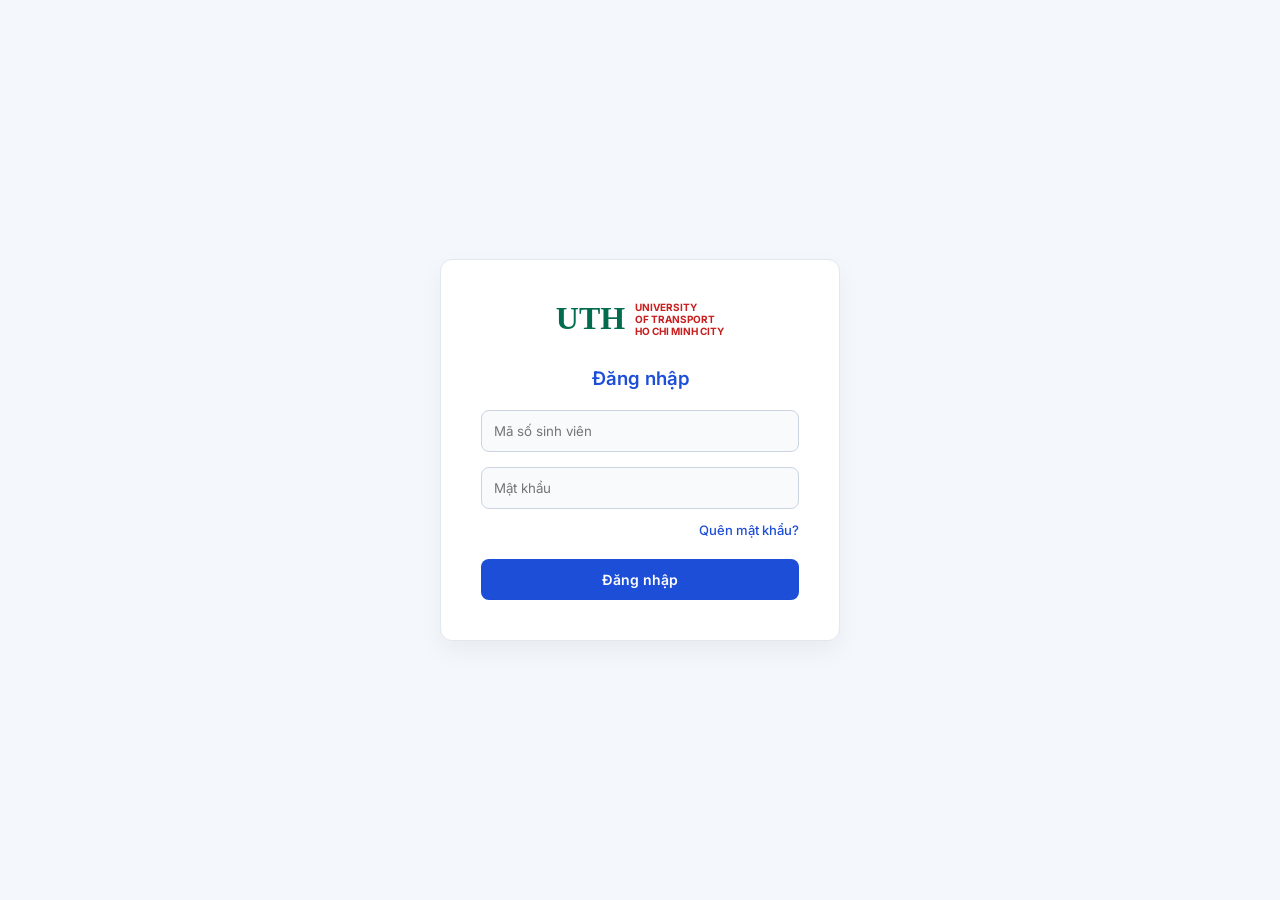
<file: index.html>
<!DOCTYPE html>
<html lang="vi">
<head>
  <meta charset="UTF-8" />
  <meta name="viewport" content="width=device-width, initial-scale=1.0" />
  <title>UTH Smart Parking Dashboard</title>
  <link rel="stylesheet" href="css/style.css" />
  <link href="https://fonts.googleapis.com/css2?family=Inter:wght@400;500;600;700;800&display=swap" rel="stylesheet" />
  <script src="js/script.js" defer></script>
</head>
<body>

  <div id="auth-section" class="auth-wrapper">
    <div id="login-box" class="auth-box">
      <div class="logo-title">
        <span class="uth-green">UTH</span>
        <span class="uth-red">UNIVERSITY<br>OF TRANSPORT<br>HO CHI MINH CITY</span>
      </div>
      <h3>Đăng nhập</h3>
      <div class="input-group">
        <input type="text" id="studentId" placeholder="Mã số sinh viên" />
        <input type="password" id="password" placeholder="Mật khẩu" />
      </div>
      <div class="forgot-pwd-container">
        <span class="forgot-link" onclick="showForgotPassword()">Quên mật khẩu?</span>
      </div>
      <button class="btn-primary" onclick="login()">Đăng nhập</button>
    </div>

    <div id="forgot-password-box" class="auth-box hidden">
      <div class="logo-title">🚗 Khôi phục mật khẩu</div>
      <div id="forgot-step-1" class="forgot-step active">
        <p class="step-desc">Nhập số điện thoại đã đăng ký để nhận mã OTP.</p>
        <div class="input-group">
          <input type="tel" id="phoneNumber" placeholder="Nhập số điện thoại" />
        </div>
        <button class="btn-primary" onclick="sendOTP()">Gửi mã xác nhận</button>
      </div>
      <div id="forgot-step-2" class="forgot-step hidden">
        <p class="step-desc">Mã xác minh (OTP) đã được gửi đến thiết bị của bạn.</p>
        <div class="input-group">
          <input type="text" id="otpCode" placeholder="Mã OTP (Test: 123456)" maxlength="6" />
        </div>
        <button class="btn-primary" onclick="verifyOTP()">Xác nhận mã</button>
      </div>
      <div id="forgot-step-3" class="forgot-step hidden">
        <p class="step-desc">Tạo mật khẩu mới cho tài khoản.</p>
        <div class="input-group">
          <input type="password" id="newPassword" placeholder="Mật khẩu mới" />
          <input type="password" id="confirmPassword" placeholder="Xác nhận mật khẩu mới" />
        </div>
        <button class="btn-primary" onclick="resetPassword()">Đổi mật khẩu</button>
      </div>
      <button class="btn-secondary mt-15" onclick="showLogin()">← Quay lại</button>
    </div>
  </div>

  <div id="dashboard-section" class="dashboard-wrapper hidden">
    
    <aside class="sidebar">
      <div class="sidebar-logo">
        <span class="uth-green">UTH</span>
        <span class="uth-red">UNIVERSITY<br>OF TRANSPORT<br>HO CHI MINH CITY</span>
      </div>
      <nav class="sidebar-nav">
        <a href="#" class="nav-item active" onclick="navigate('home', this)">
          <svg width="18" height="18" viewBox="0 0 24 24" fill="none" stroke="currentColor" stroke-width="2" stroke-linecap="round" stroke-linejoin="round"><path d="M3 9l9-7 9 7v11a2 2 0 0 1-2 2H5a2 2 0 0 1-2-2z"></path><polyline points="9 22 9 12 15 12 15 22"></polyline></svg>
          Trang chủ
        </a>
        <a href="#" class="nav-item" onclick="navigate('traffic', this)">
          <svg width="18" height="18" viewBox="0 0 24 24" fill="none" stroke="currentColor" stroke-width="2" stroke-linecap="round" stroke-linejoin="round"><path d="M10.29 3.86L1.82 18a2 2 0 0 0 1.71 3h16.94a2 2 0 0 0 1.71-3L13.71 3.86a2 2 0 0 0-3.42 0z"></path><line x1="12" y1="9" x2="12" y2="13"></line><line x1="12" y1="17" x2="12.01" y2="17"></line></svg>
          Cao điểm
        </a>
        <a href="#" class="nav-item" onclick="showParkingModal()">
          <svg width="18" height="18" viewBox="0 0 24 24" fill="none" stroke="currentColor" stroke-width="2" stroke-linecap="round" stroke-linejoin="round"><rect x="3" y="3" width="18" height="18" rx="2" ry="2"></rect><path d="M9 17V7h4a3 3 0 0 1 0 6H9"></path></svg>
          Bãi xe
        </a>
        <a href="#" class="nav-item" onclick="navigate('alt', this)">
          <svg width="18" height="18" viewBox="0 0 24 24" fill="none" stroke="currentColor" stroke-width="2" stroke-linecap="round" stroke-linejoin="round"><path d="M21 10c0 7-9 13-9 13s-9-6-9-13a9 9 0 0 1 18 0z"></path><circle cx="12" cy="10" r="3"></circle></svg>
          Bãi thay thế
        </a>
        
        <!-- ================= MỤC PHẢN HỒI Ý KIẾN TRONG Ô ĐỎ ================= -->
        <a href="https://docs.google.com/forms/d/e/1FAIpQLSfx7YX1sPyhCxaGO6K4AVlu1ZFULS69qXXh3UWXNvWEJdsU-Q/viewform" target="_blank" class="nav-item">
          <svg width="18" height="18" viewBox="0 0 24 24" fill="none" stroke="currentColor" stroke-width="2" stroke-linecap="round" stroke-linejoin="round"><path d="M21 15a2 2 0 0 1-2 2H7l-4 4V5a2 2 0 0 1 2-2h14a2 2 0 0 1 2 2z"></path></svg>
          Phản hồi ý kiến
        </a>
        <!-- =================================================================== -->
        
      </nav>
      <div class="sidebar-footer">
        <button class="btn-logout" onclick="logout()">Đăng xuất</button>
      </div>
    </aside>

    <main class="main-content">
      <div class="header-status">
        <h2 class="page-title" id="page-title">Dashboard</h2>
        <div class="status-indicator" id="main-status">
          <span class="dot green"></span> <span id="status-text">Thông thoáng - Có thể gửi xe</span>
        </div>
      </div>

      <div id="map-view" class="chart-box">
        <div class="chart-title">Biểu đồ khuôn viên</div>
        <div class="canvas-wrapper" style="text-align: center; padding: 5px;">
          
          <img src="images/parking_alt.jpg" alt="Biểu đồ khuôn viên" style="width: 100%; max-width: 100%; height: auto; border-radius: 6px; display: block; margin: 0 auto;" />
          
          <canvas id="map" width="750" height="850" style="display: none;"></canvas>
          <div id="tooltip" class="tooltip"></div>
          
        </div>
      </div>

      <div id="alt-view" class="chart-box hidden alt-container">
        <div class="alt-detail-card">
          <h2 class="alt-title">KHÔNG GỬI ĐƯỢC XE THÌ SAO?</h2>
          
          <div class="alt-warning">
            <span class="red-dot"></span> Vượt quá giới hạn! Hiện chỉ còn gợi ý gửi xe ngoài trường.
          </div>
          
          <button class="btn-green-outline">Xem gợi ý thay thế</button>
          
          <img src="images/parking_alt.jpg" alt="Bãi xe ngoài trường" class="alt-detail-img" onerror="this.src='https://via.placeholder.com/400x250/115e59/ffffff?text=24/5/3+Vo+Oanh'"/>
          
          <div class="alt-info-text">
            <p><strong>1. Địa điểm gửi xe ngoài trường:</strong><br>Địa chỉ: 24/5/3 Đường Võ Oanh, Phường 25, Quận Bình Thạnh, TP.HCM</p>
            <p><strong>2. Đề xuất di chuyển</strong> bằng phương tiện công cộng: xe Bus, xe công nghệ,...</p>
          </div>
          
          <button class="btn-green-solid" onclick="backToHome()">← Quay lại trang chính</button>
        </div>
      </div>
    </main>
  </div>

  <div id="parking-modal" class="modal hidden">
    <div class="modal-box">
      <span class="close-button" onclick="closeParkingModal()">×</span>
      <h3>Tương tác bãi xe</h3>
      <div class="controls">
        <div class="form-group">
          <label>Chọn bãi xe:</label>
          <select id="parking-lot">
            <option value="">Không chọn</option>
            <option value="lot1">Sân trường (Khu A)</option>
            <option value="lot2">Nhà xe 1 (Cổng 1)</option>
            <option value="lot3">Nhà xe 2 (Cổng 2)</option>
            <option value="lot4">Khu vực C</option>
          </select>
        </div>
        <div class="form-group">
          <label>Thời gian dự kiến đến:</label>
          <input type="datetime-local" id="arrival-time" />
        </div>
        <div class="form-group">
          <label>Biển số xe:</label>
          <input type="text" id="plate-number" placeholder="VD: 59A-123.45" />
        </div>
        <div class="modal-actions">
          <button class="btn-primary" onclick="predictParking()">Dự đoán</button>
          <button class="btn-success" onclick="bookParking()">Đặt chỗ</button>
          <button class="btn-danger" onclick="cancelBooking()">Hủy</button>
        </div>
        <div id="modal-status-msg" class="status-msg"></div>
        <div class="danger-notice">⚠️ Chỗ đặt sẽ hết hạn sau 15 phút!</div>
      </div>
    </div>
  </div>

</body>
</html>
</file>
<file: css/style.css>
:root {
  --bg-main: #f4f7fb;       
  --bg-panel: #ffffff;      
  --bg-sidebar: #ffffff;    
  --border-solid: 1px solid #e2e8f0;
  --text-main: #1e293b;     
  --text-muted: #64748b;    
  --accent: #1d4ed8;        
  --success: #16a34a;       
  --warning: #d97706;       
  --danger: #e11d48;        
  
  --uth-green: #046c4e;     
  --uth-red: #c81e1e;       
  --teal-main: #115e59; 
}

* {
  box-sizing: border-box;
  margin: 0;
  padding: 0;
  font-family: 'Inter', sans-serif;
}

body {
  background-color: var(--bg-main);
  color: var(--text-main);
  display: flex;
  justify-content: center;
  align-items: center;
  min-height: 100vh;
  padding: 20px;
}

.hidden { display: none !important; }

/* ================= PHÂN HỆ ĐĂNG NHẬP ================= */
.auth-wrapper { width: 100%; max-width: 400px; }
.auth-box {
  background: var(--bg-panel); padding: 40px; text-align: center;
  border-radius: 12px; box-shadow: 0 10px 25px rgba(0,0,0,0.05); border: var(--border-solid);
}
.logo-title {
  margin-bottom: 30px; display: flex; align-items: center; justify-content: center; gap: 10px;
}
.logo-title .uth-green { color: var(--uth-green); font-size: 32px; font-weight: 800; font-family: serif; }
.logo-title .uth-red { color: var(--uth-red); font-size: 10px; font-weight: 700; line-height: 1.2; text-align: left; }
.auth-box h3 { margin-bottom: 20px; font-weight: 600; color: var(--accent); }
.input-group input, .form-group input, .form-group select {
  width: 100%; padding: 12px; margin-bottom: 15px; background: #f8fafc;
  border: 1px solid #cbd5e1; color: var(--text-main); outline: none; border-radius: 8px; transition: 0.2s;
}
.input-group input:focus, .form-group input:focus, .form-group select:focus {
  border-color: var(--accent); background: #ffffff; box-shadow: 0 0 0 3px rgba(29, 78, 216, 0.1);
}
.forgot-pwd-container { text-align: right; margin-top: -5px; margin-bottom: 20px; }
.forgot-link { font-size: 13px; color: var(--accent); cursor: pointer; font-weight: 500; }
.forgot-link:hover { text-decoration: underline; }
.step-desc { font-size: 14px; color: var(--text-muted); margin-bottom: 20px; }

button { cursor: pointer; font-weight: 600; transition: 0.2s; border: none; font-size: 14px; padding: 12px; border-radius: 8px; }
.btn-primary { width: 100%; background: var(--accent); color: #ffffff; }
.btn-primary:hover { background: #1e40af; }
.btn-secondary { width: 100%; background: #f1f5f9; color: var(--text-main); border: 1px solid #cbd5e1;}
.btn-secondary:hover { background: #e2e8f0; }
.btn-success { background: var(--success); color: white; }
.btn-danger { background: var(--danger); color: white; }
.mt-15 { margin-top: 15px; }

/* ================= DASHBOARD CHÍNH ================= */
.dashboard-wrapper {
  display: flex; width: 100%; max-width: 1100px; height: 90vh;
  background: var(--bg-panel); border-radius: 16px; box-shadow: 0 10px 30px rgba(0,0,0,0.08); overflow: hidden; border: var(--border-solid);
}

.sidebar { width: 240px; background-color: var(--bg-sidebar); display: flex; flex-direction: column; padding: 30px 20px; border-right: var(--border-solid); }
.sidebar-logo { display: flex; align-items: center; justify-content: center; gap: 10px; margin-bottom: 40px; }
.sidebar-logo .uth-green { color: var(--uth-green); font-size: 32px; font-weight: 800; font-family: serif;}
.sidebar-logo .uth-red { color: var(--uth-red); font-size: 10px; font-weight: 700; line-height: 1.2; text-align: left; }
.sidebar-nav { display: flex; flex-direction: column; gap: 8px; flex: 1; }
.nav-item {
  display: flex; align-items: center; gap: 12px; color: var(--text-muted); text-decoration: none; font-size: 15px; font-weight: 500; padding: 12px 15px; border-radius: 8px; transition: all 0.2s;
}
.nav-item:hover { background: #f8fafc; color: var(--text-main); }
.nav-item.active { background: #eff6ff; color: var(--accent); font-weight: 600; }
.sidebar-footer { margin-top: auto; }
.btn-logout { width: 100%; background: #ffffff; color: var(--danger); border: 1px solid var(--danger); }
.btn-logout:hover { background: #fef2f2; }

.main-content { flex: 1; padding: 30px; display: flex; flex-direction: column; overflow-y: auto; background-color: var(--bg-panel); }
.header-status { display: flex; justify-content: space-between; align-items: center; margin-bottom: 30px; padding-bottom: 15px; border-bottom: var(--border-solid); }
.page-title { font-size: 22px; font-weight: 700; color: var(--accent); }
.status-indicator { display: flex; align-items: center; gap: 10px; font-size: 14px; font-weight: 500; }
.dot { width: 10px; height: 10px; border-radius: 50%; display: inline-block; }
.dot.green { background-color: var(--success); box-shadow: 0 0 8px rgba(22, 163, 74, 0.5); }
.dot.yellow { background-color: var(--warning); box-shadow: 0 0 8px rgba(217, 119, 6, 0.5); }
.dot.red { background-color: var(--danger); box-shadow: 0 0 8px rgba(225, 29, 72, 0.5); }

.chart-box { padding: 20px; flex: 1; display: flex; flex-direction: column; align-items: center; background: var(--bg-main); border-radius: 12px; border: var(--border-solid); }
.chart-title { margin-bottom: 20px; color: var(--accent); font-weight: 600; font-size: 16px; }
.canvas-wrapper { position: relative; width: 100%; max-width: 750px; border: var(--border-solid); border-radius: 8px; overflow: hidden; box-shadow: 0 4px 6px rgba(0,0,0,0.05); }
canvas { display: block; width: 100%; height: auto; background-color: #e2e8f0; }

.tooltip { position: absolute; background: rgba(255, 255, 255, 0.95); color: var(--text-main); padding: 10px 15px; border-radius: 8px; box-shadow: 0 4px 10px rgba(0,0,0,0.1); border: var(--border-solid); font-size: 13px; pointer-events: none; display: none; z-index: 1000; }

/* ================= MODAL ================= */
.modal { position: fixed; top: 0; left: 0; width: 100%; height: 100%; background: rgba(15, 23, 42, 0.6); backdrop-filter: blur(4px); display: flex; justify-content: center; align-items: center; z-index: 999; }
.modal-box { background: var(--bg-panel); width: 100%; max-width: 500px; padding: 30px; border-radius: 16px; position: relative; box-shadow: 0 20px 25px -5px rgba(0, 0, 0, 0.1); }
.modal-box h3 { color: var(--accent); margin-bottom: 20px; font-size: 20px; }
.close-button { position: absolute; top: 15px; right: 20px; font-size: 28px; cursor: pointer; color: var(--text-muted); line-height: 1; }
.close-button:hover { color: var(--danger); }
.form-group label { display: block; margin-bottom: 8px; font-size: 13px; font-weight: 500; }
.modal-actions { display: grid; grid-template-columns: 1fr 1fr 1fr; gap: 10px; margin-top: 25px; }
.status-msg { margin-top: 15px; font-size: 14px; padding: 10px; text-align: center; font-weight: 500; }
.danger-notice { margin-top: 15px; color: var(--danger); font-size: 12px; text-align: center; background: #fff1f2; padding: 10px; border-radius: 8px; }

/* ================= BÃI THAY THẾ ================= */
.alt-container {
  background-color: #f0fdf4; 
  border: none;
  justify-content: center;
}

.alt-detail-card {
  background: transparent;
  width: 100%;
  max-width: 450px;
  text-align: center;
  display: flex;
  flex-direction: column;
  align-items: center;
}

.alt-title {
  color: var(--teal-main);
  font-size: 24px;
  font-weight: 800;
  margin-bottom: 15px;
}

.alt-warning {
  color: #374151;
  font-size: 15px;
  margin-bottom: 20px;
  display: flex;
  align-items: center;
  justify-content: center;
  gap: 8px;
  font-weight: 500;
}

.red-dot {
  width: 14px; height: 14px;
  background-color: #e11d48;
  border-radius: 50%;
  display: inline-block;
  box-shadow: 0 0 6px rgba(225, 29, 72, 0.5);
}

.btn-green-outline {
  background: var(--teal-main);
  color: white;
  border: none;
  padding: 10px 25px;
  border-radius: 6px;
  font-weight: 600;
  margin-bottom: 20px;
  cursor: pointer;
  transition: 0.2s;
}

.alt-detail-img {
  width: 100%;
  border-radius: 12px;
  margin-bottom: 20px;
  object-fit: cover;
  box-shadow: 0 4px 15px rgba(0,0,0,0.1);
}

.alt-info-text {
  text-align: center;
  font-size: 15px;
  color: #374151;
  line-height: 1.6;
  margin-bottom: 25px;
}

.alt-info-text p {
  margin-bottom: 12px;
}

.btn-green-solid {
  background: var(--teal-main);
  color: white;
  border: none;
  padding: 12px 25px;
  border-radius: 8px;
  font-weight: 600;
  cursor: pointer;
  transition: 0.2s;
  box-shadow: 0 4px 10px rgba(17, 94, 89, 0.2);
}

.btn-green-solid:hover, .btn-green-outline:hover {
  background: #0f766e;
}
/* ===== ĐOẠN CODE FIX GIAO DIỆN TRÊN ĐIỆN THOẠI (RESPONSIVE) ===== */
@media (max-width: 768px) {
  /* 1. Chuyển bố cục từ hàng ngang thành hàng dọc */
  .dashboard-wrapper {
    display: flex !important;
    flex-direction: column !important;
  }
  
  /* 2. Cho Menu (Sidebar) dàn đều hết chiều rộng hàng trên */
  .sidebar {
    width: 100% !important;
    max-width: 100% !important;
    box-sizing: border-box;
    padding: 20px !important;
    border-right: none !important;
    border-bottom: 1px solid #e2e8f0;
  }

  /* Thay đổi khoảng cách nav-item cho gọn trên điện thoại */
  .sidebar-nav {
    display: flex;
    flex-wrap: wrap;
    gap: 10px;
    margin: 15px 0;
  }
  
  /* 3. Cho phần Nội dung chính (Dashboard) rớt xuống dưới và phóng to 100% */
  .main-content {
    width: 100% !important;
    padding: 15px !important;
    box-sizing: border-box;
  }
  
  /* Đảm bảo khung chứa ảnh co giãn full màn hình điện thoại */
  .chart-box {
    width: 100% !important;
    margin: 0 0 20px 0 !important;
    box-sizing: border-box;
  }
}
</file>
